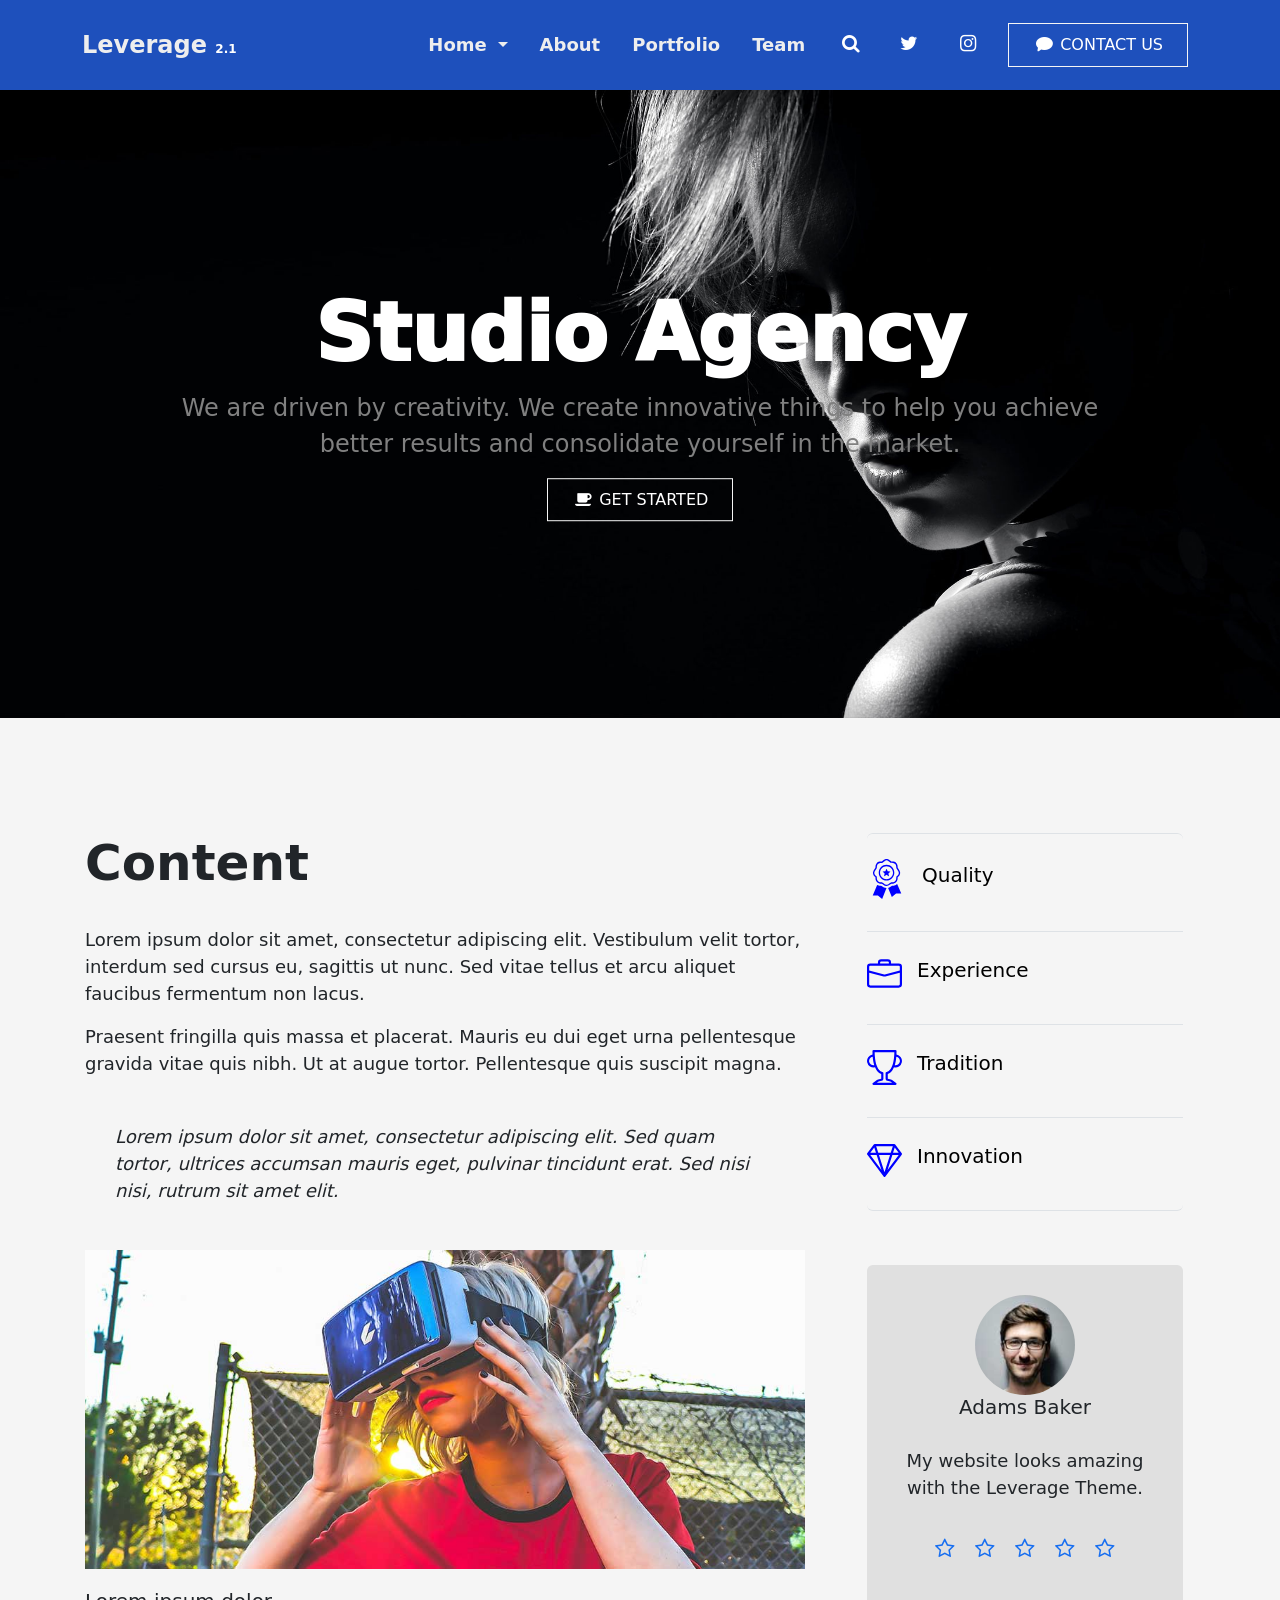
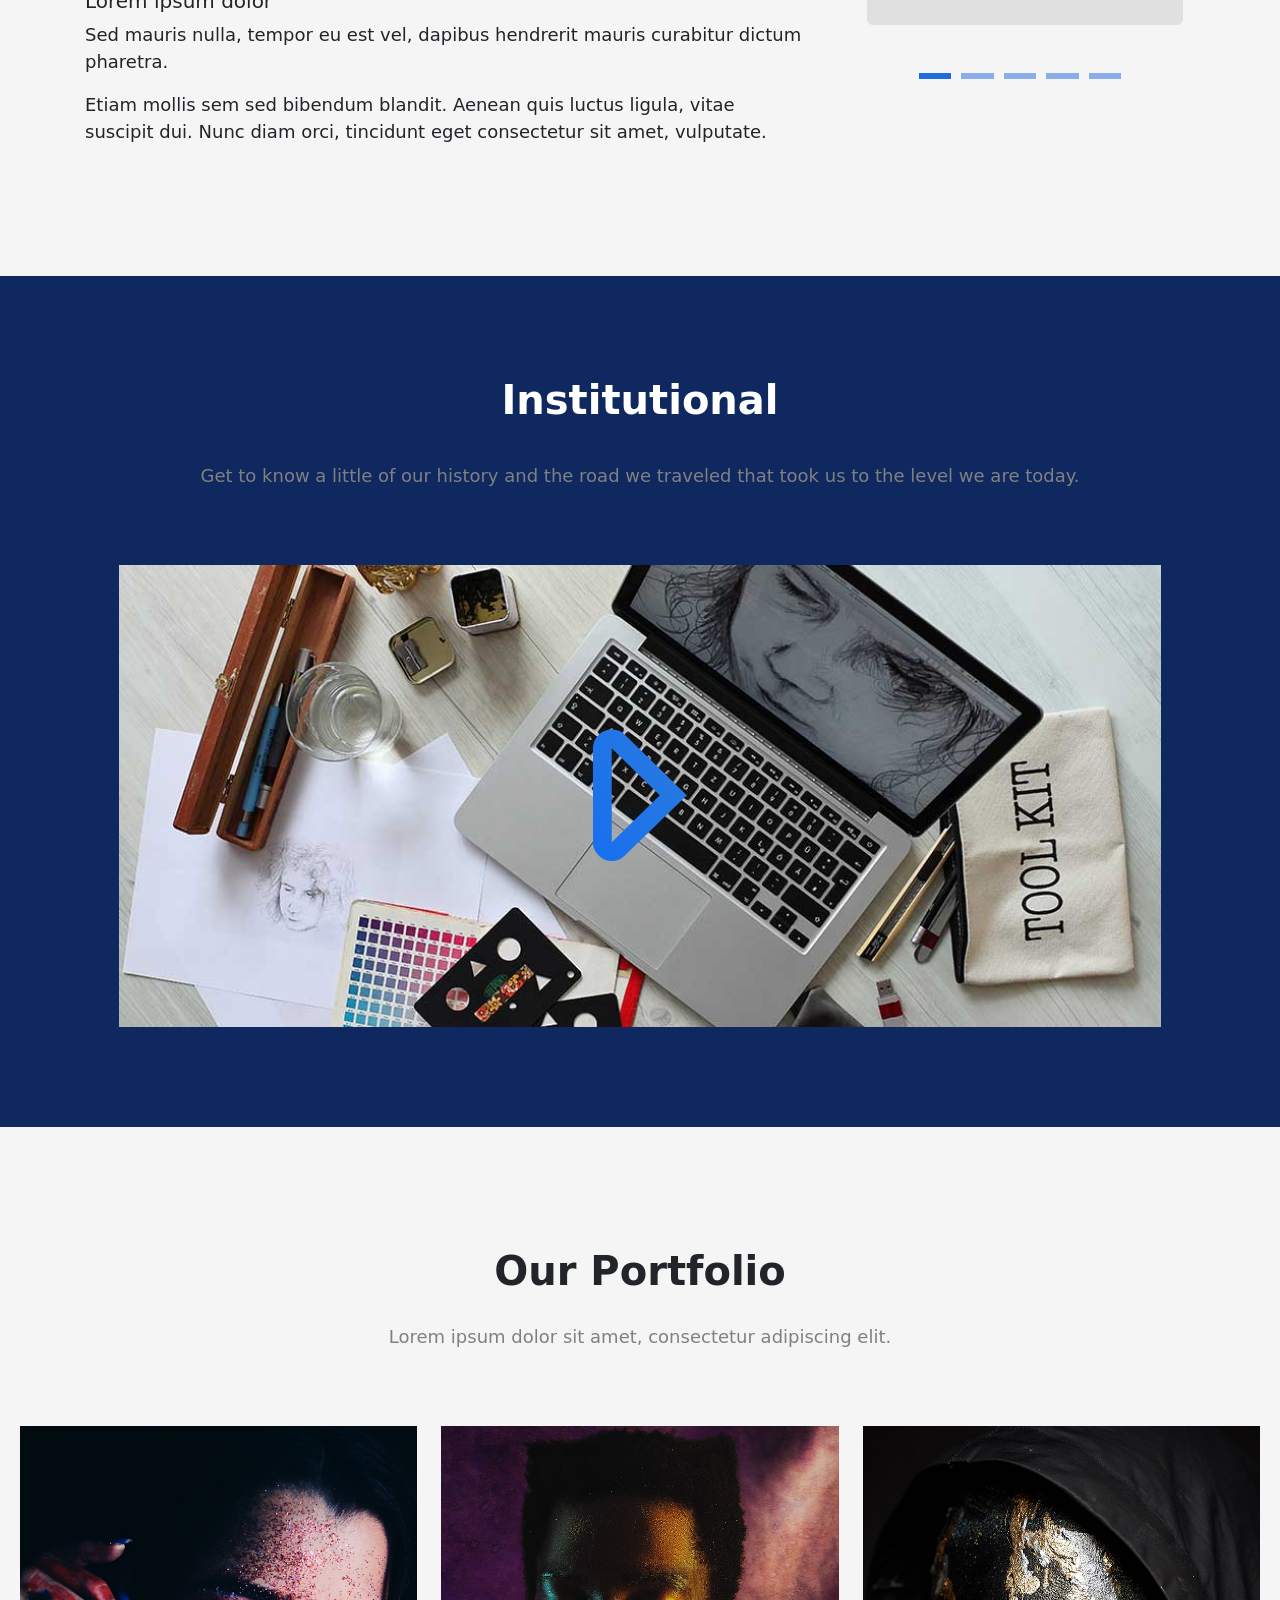
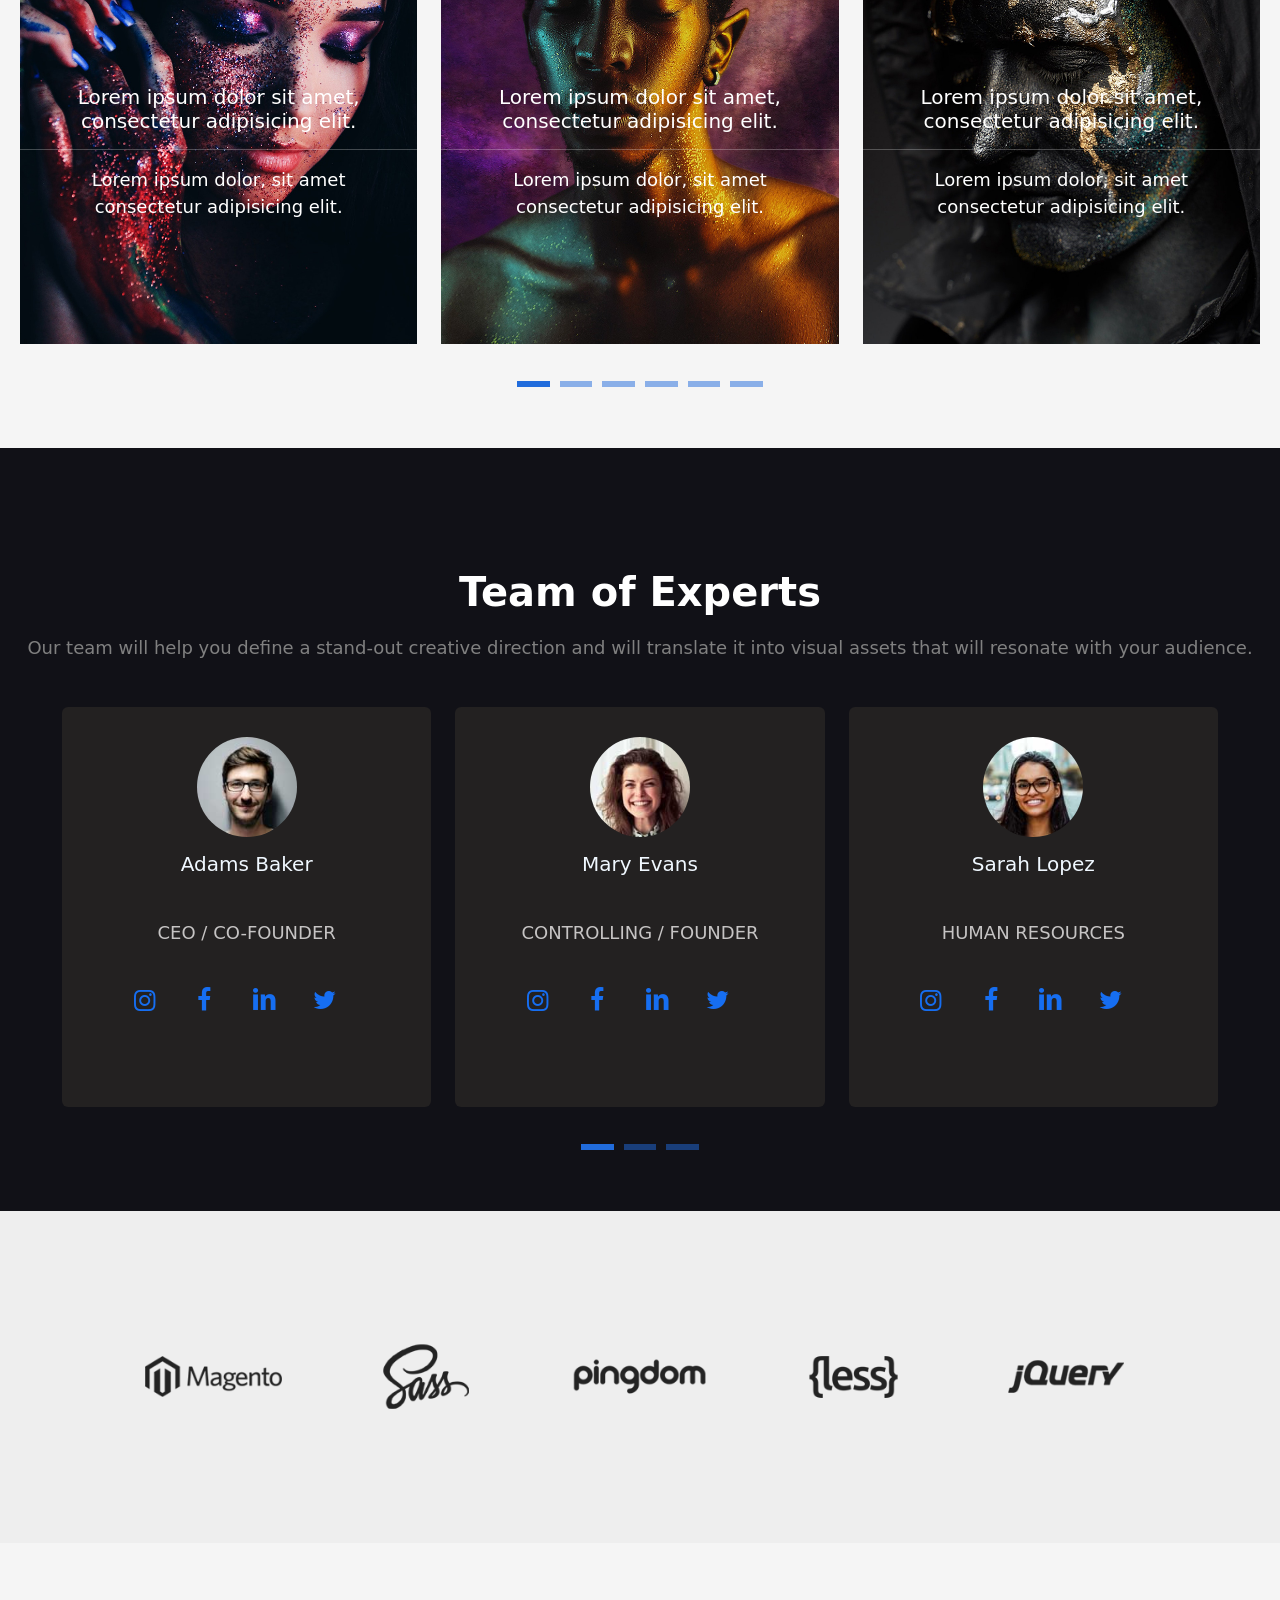
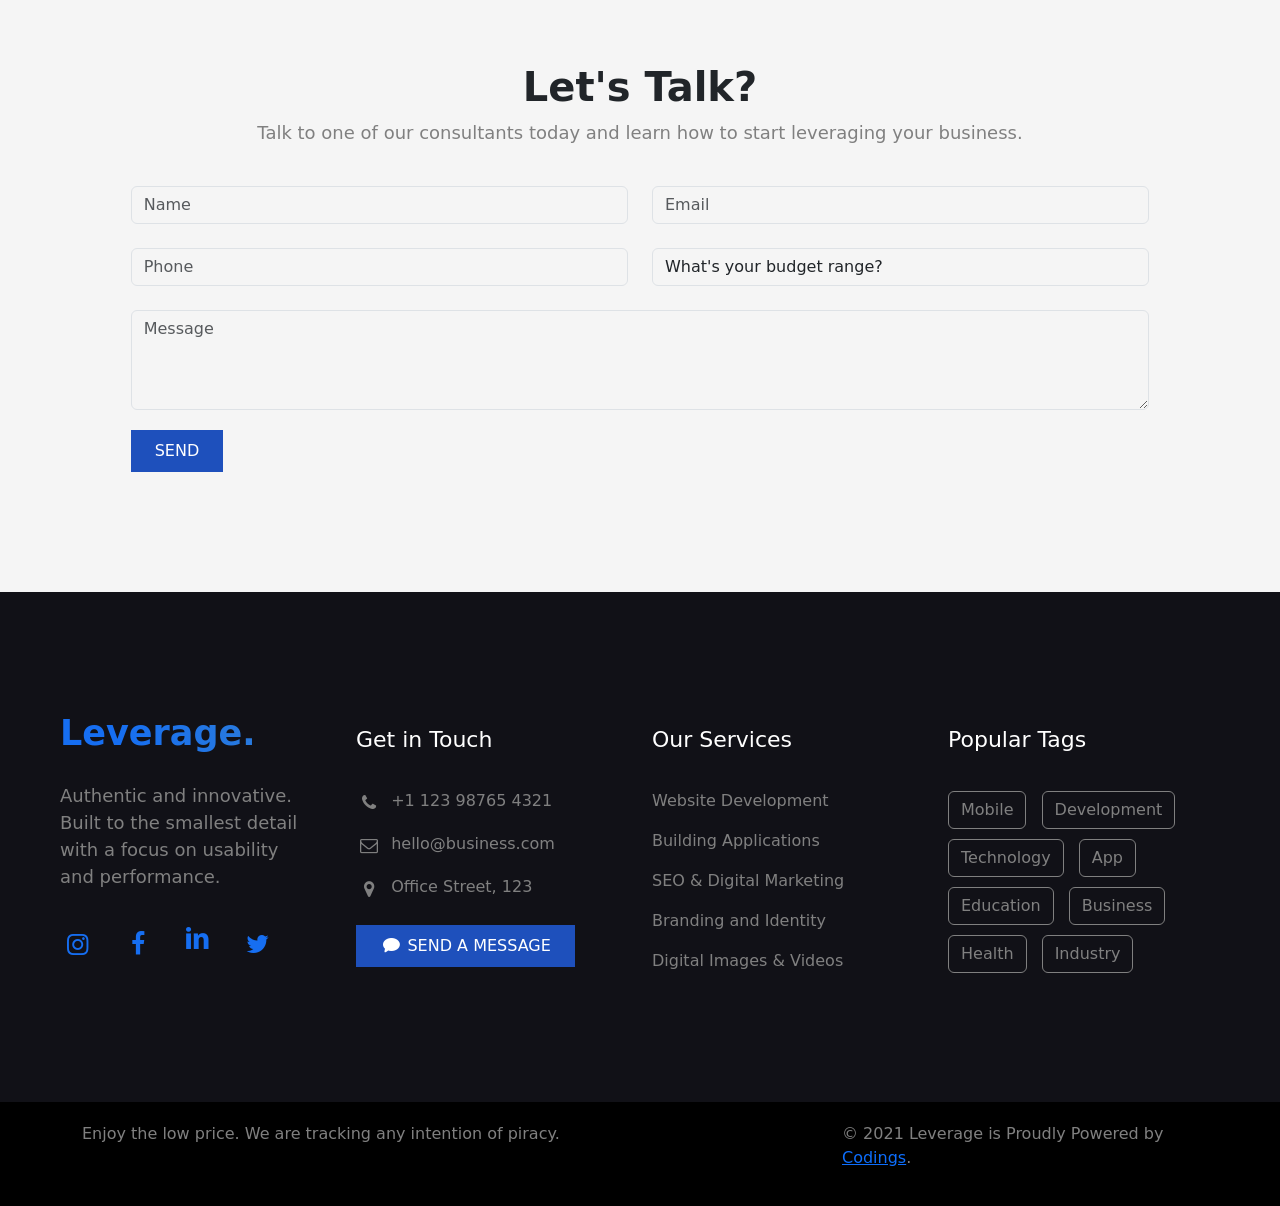
<file: index.html>
<!DOCTYPE html>
<html lang="en">
<head>
    <meta charset="UTF-8">
    <meta http-equiv="X-UA-Compatible" content="IE=edge">
    <meta name="viewport" content="width=device-width, initial-scale=1.0">
    <title>Leverage-Demo</title>
    <link href="https://cdn.jsdelivr.net/npm/bootstrap@5.1.3/dist/css/bootstrap.min.css" rel="stylesheet" integrity="sha384-1BmE4kWBq78iYhFldvKuhfTAU6auU8tT94WrHftjDbrCEXSU1oBoqyl2QvZ6jIW3" crossorigin="anonymous">
    <link rel="stylesheet" href="style/style.css">
    <link rel="stylesheet" href="style/fontello.css">
    

    
    

    
</head>
<body>
    
    <nav class="navbar nav-area navbar-expand-lg navbar-light sticky-lg-top">
        <div class="container">
          <a class="navbar-brand brand" href="#">Leverage <i class="version-number ">2.1</i></a>
          <button class="navbar-toggler" type="button" data-bs-toggle="collapse" data-bs-target="#navbarNavDropdown" aria-controls="navbarNavDropdown" aria-expanded="false" aria-label="Toggle navigation">
            <span class="navbar-toggler-icon"></span>
          </button>
          

          
          <div class="collapse navbar-collapse justify-content-end" id="navbarNavDropdown">
            <ul class="navbar-nav">

              <li class="nav-item dropdown ddpr-1">
                
                <a class="nav-link dropdown-toggle ssss" href="#" id="navbarDropdownMenuLink" role="button" data-bs-toggle="dropdown" data-bs-auto-close="outside" aria-expanded="false">
                  Home
                </a>
                <ul class="dropdown-menu ddpa-1" aria-labelledby="navbarDropdownMenuLink">
                  <li class="btn-group dropend nav-small">
                    <a href="#" class="n-link dropdown-toggle ddpr-2 " role="button" data-bs-toggle="dropdown" data-bs-auto-close="outside" aria-expanded="false">
                      Multi-Page
                    </a>
                    <ul class="dropdown-menu ddpa-2" aria-labelledby="navbarDropdownMenuLink">
                      <li class="btn-group dropend nav-small">
                        <a href="#" class="n-link dropdown-toggle ddpr-3 "role="button" data-bs-toggle="dropdown" data-bs-auto-close="outside" aria-expanded="false">Agency</a>
                        <ul class="dropdown-menu ddpa-3" aria-labelledby="navbarDropdownMenuLink">
                          <li>
                            <a class="n-link" href="#">Demo 1</a>
                          </li>
                          <li>
                            <a class="n-link" href="#">Demo 2</a>
                          </li>
                          <li>
                            <a class="n-link" href="#">Demo 3</a>
                          </li>
                          <li>
                            <a class="n-link" href="#">Demo 4</a>
                          </li>
                          <li>
                            <a class="n-link" href="#">Demo 5</a>
                          </li>
                          <li>
                            <a class="n-link" href="#">Demo 6</a>
                          </li>
                          <li>
                            <a class="n-link" href="#">Demo 7</a>
                          </li>
                          <li>
                            <a class="n-link" href="#">Demo 8</a>
                          </li>
                          <li>
                            <a class="n-link" href="#">Demo 9</a>
                          </li>
                          <li>
                            <a class="n-link" href="#">Demo 10</a>
                          </li>
                          
                        </ul>
                      </li>

                      <li class="btn-group dropend nav-small">
                        <a href="#" class="n-link dropdown-toggle ddpr-3"role="button" data-bs-toggle="dropdown" data-bs-auto-close="outside" aria-expanded="false">Portfolio</a>
                        <ul class="dropdown-menu ddpa-3" aria-labelledby="navbarDropdownMenuLink">
                          <li>
                            <a class="n-link" href="#">Demo 11</a>
                          </li>
                          <li>
                            <a class="n-link" href="#">Demo 12</a>
                          </li>
                          <li>
                            <a class="n-link" href="#">Demo 13</a>
                          </li>
                          <li>
                            <a class="n-link" href="#">Demo 14</a>
                          </li>
                          <li>
                            <a class="n-link" href="#">Demo 15</a>
                          </li>
                          <li>
                            <a class="n-link" href="#">Demo 16</a>
                          </li>
                          <li>
                            <a class="n-link" href="#">Demo 17</a>
                          </li>
                          <li>
                            <a class="n-link" href="#">Demo 18</a>
                          </li>
                          <li>
                            <a class="n-link" href="#">Demo 19</a>
                          </li>
                          <li>
                            <a class="n-link" href="#">Demo 20</a>
                          </li>
                          
                        </ul>
                      </li>
                      
                    </ul>
                  </li>
                  
                  

                  <li class="btn-group dropend nav-small">
                    <a href="#" class="n-link dropdown-toggle ddpr-2 " role="button" data-bs-toggle="dropdown" data-bs-auto-close="outside" aria-expanded="false">
                      One-Page
                    </a>
                    <ul class="dropdown-menu ddpa-2" aria-labelledby="navbarDropdownMenuLink">
                      <li class="btn-group dropend nav-small">
                        <a href="#" class="n-link dropdown-toggle ddpr-3"role="button" data-bs-toggle="dropdown" data-bs-auto-close="outside" aria-expanded="false">Agency</a>
                        <ul class="dropdown-menu ddpa-3" aria-labelledby="navbarDropdownMenuLink">
                          <li>
                            <a class="n-link" href="#">Demo 1</a>
                          </li>
                          <li>
                            <a class="n-link" href="#">Demo 2</a>
                          </li>
                          <li>
                            <a class="n-link" href="#">Demo 3</a>
                          </li>
                          <li>
                            <a class="n-link" href="#">Demo 4</a>
                          </li>
                          <li>
                            <a class="n-link" href="#">Demo 5</a>
                          </li>
                          <li>
                            <a class="n-link" href="#">Demo 6</a>
                          </li>
                          <li>
                            <a class="n-link" href="#">Demo 7</a>
                          </li>
                          <li>
                            <a class="n-link" href="#">Demo 8</a>
                          </li>
                          <li>
                            <a class="n-link" href="#">Demo 9</a>
                          </li>
                          <li>
                            <a class="n-link" href="#">Demo 10</a>
                          </li>
                          
                        </ul>
                      </li>

                      <li class="btn-group dropend nav-small">
                        <a href="#" class="n-link dropdown-toggle ddpr-3"role="button" data-bs-toggle="dropdown" data-bs-auto-close="outside" aria-expanded="false">Portfolio</a>
                        <ul class="dropdown-menu ddpa-3" aria-labelledby="navbarDropdownMenuLink">
                          <li>
                            <a class="n-link" href="#">Demo 11</a>
                          </li>
                          <li>
                            <a class="n-link" href="#">Demo 12</a>
                          </li>
                          <li>
                            <a class="n-link" href="#">Demo 13</a>
                          </li>
                          <li>
                            <a class="n-link" href="#">Demo 14</a>
                          </li>
                          <li>
                            <a class="n-link" href="#">Demo 15</a>
                          </li>
                          <li>
                            <a class="n-link" href="#">Demo 16</a>
                          </li>
                          <li>
                            <a class="n-link" href="#">Demo 17</a>
                          </li>
                          <li>
                            <a class="n-link" href="#">Demo 18</a>
                          </li>
                          <li>
                            <a class="n-link" href="#">Demo 19</a>
                          </li>
                          <li>
                            <a class="n-link" href="#">Demo 20</a>
                          </li>
                          
                        </ul>
                      </li>
                      
                    </ul>
                  </li>
                </ul>
                
              </li>

              <li class="nav-item dropdown">
                <a class="nav-link" href="#" id="navbarDropdownMenuLink" role="button" data-bs-toggle="dropdown" data-bs-auto-close="outside" aria-expanded="false">
                  About
                </a>
              </li>
              <li class="nav-item dropdown">
                <a class="nav-link" href="#" id="navbarDropdownMenuLink" role="button" data-bs-toggle="dropdown" data-bs-auto-close="outside" aria-expanded="false">
                  Portfolio
                </a>
                
              </li>
              <li class="nav-item dropdown">
                <a class="nav-link" href="#" id="navbarDropdownMenuLink" role="button" data-bs-toggle="dropdown" data-bs-auto-close="outside" aria-expanded="false">
                  Team
                </a>
                

              </li>
            </ul>
            <ul class="navbar-nav"><li class="nav-item dropdown"><a class="nav-link" href="#"><i class="icon-search"></i></a></li></ul>
            <ul class="navbar-nav"><li class="nav-item dropdown"><a class="nav-link" href="#"><i class="icon-twit"></i></a></li></ul>
            <ul class="navbar-nav"><li class="nav-item dropdown"><a class="nav-link" href="#"><i class="icon-insta"></i></a></li></ul>
            
            <div class="git-desc-btn"><button type="button" class="btn btn-primary btn-lg"><i class="icon-comment"></i> CONTACT US</button></div>
  
            
          </div>

          
          
        </div>
    
    </nav>

    <div class="align-self-center text-center">
      <div class="position-relative main">
        <img class="hero" width="100%" height="auto" src="images/bg-7.jpg" alt="">

        <div class="position-absolute top-50 start-50 translate-middle main-txt ">
          <h1>Studio Agency</h1>
        <p>We are driven by creativity. We create innovative things to help you achieve better results and consolidate yourself in the market.</p>
        <button type="button" class="btn btn-primary btn-lg"><i class="icon-coffee"></i> GET STARTED</button>
        </div>
      </div>
    
    </div>



<div class="content">
  <div class="container">
    <div class="row  ">
      <div class="col-lg-8 hero-content">
        <h2>Content</h2>
        <p>Lorem ipsum dolor sit amet, consectetur adipiscing elit. Vestibulum velit tortor, interdum sed cursus eu, sagittis ut nunc. Sed vitae tellus et arcu aliquet faucibus fermentum non lacus.</p>
        <p>Praesent fringilla quis massa et placerat. Mauris eu dui eget urna pellentesque gravida vitae quis nibh. Ut at augue tortor. Pellentesque quis suscipit magna.</p>
        <p class="italic"><em>Lorem ipsum dolor sit amet, consectetur adipiscing elit. Sed quam tortor, ultrices accumsan mauris eget, pulvinar tincidunt erat. Sed nisi nisi, rutrum sit amet elit.</em></p>
        <img class="hero-img" height="auto" width="100%" src="images/news-3.jpg" alt="photography">
        
        <h5>Lorem ipsum dolor</h5>
        <p>Sed mauris nulla, tempor eu est vel, dapibus hendrerit mauris curabitur dictum pharetra.</p>
        <p>Etiam mollis sem sed bibendum blandit. Aenean quis luctus ligula, vitae suscipit dui. Nunc diam orci, tincidunt eget consectetur sit amet, vulputate.</p>
  
      </div>
  
      <div class="col-lg-4">
        <ul class="list-group hero-content-2">
          <li class="list-group-item "><a class="d-inline-flex align-items-center" href="#"><img src="images/excellence-honor.svg" alt=""><h5>Quality</h5></a></li>
          <li class="list-group-item "><a class="d-inline-flex align-items-center" href="#"><img src="images/briefcase.svg" alt=""><h5>Experience</h5></a></li>
          <li class="list-group-item "><a class="d-inline-flex align-items-center" href="#"><img src="images/trophy.svg" alt=""><h5>Tradition</h5></a></li>
          <li class="list-group-item "><a class="d-inline-flex align-items-center" href="#"><img src="images/gem.svg" alt=""><h5>Innovation</h5></a></li>
          
        </ul>
        <br>
  
        
        <div id="carouselExampleCaptions" class="carousel slide slider" >
          <div class="carousel-indicators">
            <button type="button" data-bs-target="#carouselExampleCaptions" data-bs-slide-to="0" class="active" aria-current="true" aria-label="Slide 1"></button>
            <button type="button" data-bs-target="#carouselExampleCaptions" data-bs-slide-to="1" aria-label="Slide 2"></button>
            <button type="button" data-bs-target="#carouselExampleCaptions" data-bs-slide-to="2" aria-label="Slide 3"></button>
            <button type="button" data-bs-target="#carouselExampleCaptions" data-bs-slide-to="3" aria-label="Slide 4"></button>
            <button type="button" data-bs-target="#carouselExampleCaptions" data-bs-slide-to="4" aria-label="Slide 5"></button>
          </div>
          
          <div class="carousel-inner">
            <div class="carousel-item active">
              <div class="col-12 card-1">
                <div class="card card-bg align-items-center ">
                  <img class="card-img-top" src="images/team-1.jpg" alt="team1">
                  <h5>Adams Baker</h5>
                  <p>My website looks amazing with the Leverage Theme.</p>
                  <div class="d-inline-flex align-items-center star-card"><i class="icon-star"></i><i class="icon-star"></i><i class="icon-star"></i><i class="icon-star"></i><i class="icon-star"></i></div>
        
                </div>
        
              </div>
            </div>
            <div class="carousel-item">
              <div class="col-12 card-1">
                <div class="card card-bg align-items-center ">
                  <img class="card-img-top" src="images/team-2.jpg" alt="team1">
                  <h5>Mary Evans</h5>
                  <p>This company created an exclusive form. Fantastic</p>
                  <div class="d-inline-flex align-items-center star-card"><i class="icon-star"></i><i class="icon-star"></i><i class="icon-star"></i><i class="icon-star"></i></div>
        
                </div>
        
              </div>
            </div>
            <div class="carousel-item">
              <div class="col-12 card-1">
                <div class="card card-bg align-items-center ">
                  <img class="card-img-top" src="images/team-3.jpg" alt="team1">
                  <h5>Sarah Lopez</h5>
                  <p>I'm loving the partnership. The support deserve 5 stars.</p>
                  <div class="d-inline-flex align-items-center star-card"><i class="icon-star"></i><i class="icon-star"></i><i class="icon-star"></i><i class="icon-star"></i><i class="icon-star"></i></div>
        
                </div>
        
              </div>
            </div>
            <div class="carousel-item">
              <div class="col-12 card-1">
                <div class="card card-bg align-items-center ">
                  <img class="card-img-top" src="images/team-4.jpg" alt="team1">
                  <h5>Joseph Hills</h5>
                  <p>My app was perfect. I will request more services soon.</p>
                  <div class="d-inline-flex align-items-center star-card"><i class="icon-star"></i><i class="icon-star"></i><i class="icon-star"></i><i class="icon-star"></i></div>
        
                </div>
        
              </div>
            </div>
            <div class="carousel-item">
              <div class="col-12 card-1">
                <div class="card card-bg align-items-center ">
                  <img class="card-img-top" src="images/team-5.jpg" alt="team1">
                  <h5>Karen Usman</h5>
                  <p>I had small problems with the payment. but it was resolved.</p>
                  <div class="d-inline-flex align-items-center star-card"><i class="icon-star"></i><i class="icon-star"></i><i class="icon-star"></i></div>
        
                </div>
        
              </div>
            </div>
          </div>
          
        </div>
  
  
      </div>
  
  
  
    </div>
  
  </div>
</div>



<div class="container-fluid institutional">
  <div class="row justify-content-center">
    <div class="col-lg-10 text-center">
      <h2>Institutional</h2>
      <p>Get to know a little of our history and the road we traveled that took us to the level we are today.</p>
      <div class="video"><a href="https://www.youtube.com/watch?v=7e90gBu4pas">
        
        <div class="position-relative">
          <img width="100%" height="auto" src="images/news-4.jpg" alt="">
        
        <div class="position-absolute top-50 start-50 translate-middle play-btn"><i class=" icon-play"></i></div>
        </div>
      
      
      </a></div>



    </div>

  </div>

</div>

<div class="container-fluid portfolio text-center">
  
  
    <div class="text-center">
      <h2>Our Portfolio</h2>
      <p>Lorem ipsum dolor sit amet, consectetur adipiscing elit.</p>
    </div>
    
   <div id="carouselExampleIndicators" class="carousel slide" >
    <div class="carousel-indicators">
      <button type="button" data-bs-target="#carouselExampleIndicators" data-bs-slide-to="0" class="active" aria-current="true" aria-label="Slide 1"></button>
      <button type="button" data-bs-target="#carouselExampleIndicators" data-bs-slide-to="1" aria-label="Slide 2"></button>
      <button type="button" data-bs-target="#carouselExampleIndicators" data-bs-slide-to="2" aria-label="Slide 3"></button>
      <button type="button" data-bs-target="#carouselExampleIndicators" data-bs-slide-to="3" aria-label="Slide 4"></button>
      <button type="button" data-bs-target="#carouselExampleIndicators" data-bs-slide-to="4" aria-label="Slide 5"></button>
      <button type="button" data-bs-target="#carouselExampleIndicators" data-bs-slide-to="5" aria-label="Slide 6"></button>
      
    </div>

    <div class="carousel-inner ">

      <div class=" port-grid ">
        <div class="carousel-item active">
          <div class="row justify-content-center">
            <div class="col-lg-4 col-md-6 col-sm-12 mb-1 ">
              <div class="position-relative grid ">
                <img width="100%" height="auto" src="images/work-4.jpg" alt="">
                  <div class="position-absolute top-50 align-items-end text-center grid-inside">
                    <h4>Lorem ipsum dolor sit amet, consectetur adipisicing elit.</h4>
                     <hr>
                       <p>Lorem ipsum dolor, sit amet consectetur adipisicing elit.</p>
                  </div>
              
          
              </div>
            </div>
       
            <div class="col-lg-4 col-md-6 col-sm-12 mb-1 media-s">
              <div class="position-relative grid">
                <img width="100%" height="auto" src="images/work-5.jpg" alt="">
                  <div class="position-absolute top-50 align-items-end text-center grid-inside">
                    <h4>Lorem ipsum dolor sit amet, consectetur adipisicing elit.</h4>
                     <hr>
                       <p>Lorem ipsum dolor, sit amet consectetur adipisicing elit.</p>
                  </div>
              
          
              </div>
            </div>

            <div class="col-lg-4 col-md-6 col-sm-12 mb-1 media-l">
              <div class="position-relative grid">
                <img width="100%" height="auto" src="images/work-6.jpg" alt="">
                  <div class="position-absolute top-50 align-items-end text-center grid-inside">
                    <h4>Lorem ipsum dolor sit amet, consectetur adipisicing elit.</h4>
                     <hr>
                       <p>Lorem ipsum dolor, sit amet consectetur adipisicing elit.</p>
                  </div>
              
          
              </div>
            </div>
       
            
          </div>
        </div>
   
        <div class="carousel-item">
          <div class="row justify-content-center">

            <div class="col-lg-4 col-md-6 col-sm-12 mb-1">
              <div class="position-relative grid">
                <img width="100%" height="auto" src="images/work-5.jpg" alt="">
                  <div class="position-absolute top-50 align-items-end text-center grid-inside">
                    <h4>Lorem ipsum dolor sit amet, consectetur adipisicing elit.</h4>
                     <hr>
                       <p>Lorem ipsum dolor, sit amet consectetur adipisicing elit.</p>
                  </div>
              
          
              </div>
            </div>

            <div class="col-lg-4 col-md-6 col-sm-12 mb-1 media-s">
              <div class="position-relative grid">
                <img width="100%" height="auto" src="images/work-6.jpg" alt="">
                  <div class="position-absolute top-50 align-items-end text-center grid-inside">
                    <h4>Lorem ipsum dolor sit amet, consectetur adipisicing elit.</h4>
                     <hr>
                       <p>Lorem ipsum dolor, sit amet consectetur adipisicing elit.</p>
                  </div>
              
          
              </div>
            </div>

            <div class="col-lg-4 col-md-6 col-sm-12 mb-1 media-l">
              <div class="position-relative grid">
                <img width="100%" height="auto" src="images/work-7.jpg" alt="">
                  <div class="position-absolute top-50 align-items-end text-center grid-inside">
                    <h4>Lorem ipsum dolor sit amet, consectetur adipisicing elit.</h4>
                     <hr>
                       <p>Lorem ipsum dolor, sit amet consectetur adipisicing elit.</p>
                  </div>
              
          
              </div>
            </div>
       
            
       
            
          </div>
        </div>

        <div class="carousel-item">
          <div class="row justify-content-center">

            <div class="col-lg-4 col-md-6 col-sm-12 mb-1 ">
              <div class="position-relative grid">
                <img width="100%" height="auto" src="images/work-6.jpg" alt="">
                  <div class="position-absolute top-50 align-items-end text-center grid-inside">
                    <h4>Lorem ipsum dolor sit amet, consectetur adipisicing elit.</h4>
                     <hr>
                       <p>Lorem ipsum dolor, sit amet consectetur adipisicing elit.</p>
                  </div>
              
          
              </div>
            </div>

            <div class="col-lg-4 col-md-6 col-sm-12 mb-1 media-s">
              <div class="position-relative grid">
                <img width="100%" height="auto" src="images/work-7.jpg" alt="">
                  <div class="position-absolute top-50 align-items-end text-center grid-inside">
                    <h4>Lorem ipsum dolor sit amet, consectetur adipisicing elit.</h4>
                     <hr>
                       <p>Lorem ipsum dolor, sit amet consectetur adipisicing elit.</p>
                  </div>
              
          
              </div>
            </div>
            <div class="col-lg-4 col-md-6 col-sm-12 mb-1 media-l">
              <div class="position-relative grid">
                <img width="100%" height="auto" src="images/work-8.jpg" alt="">
                  <div class="position-absolute top-50 align-items-end text-center grid-inside">
                    <h4>Lorem ipsum dolor sit amet, consectetur adipisicing elit.</h4>
                     <hr>
                       <p>Lorem ipsum dolor, sit amet consectetur adipisicing elit.</p>
                  </div>
              
          
              </div>
            </div>
       
            
       
            
          </div>
        </div>

        <div class="carousel-item">
          <div class="row justify-content-center">

            <div class="col-lg-4 col-md-6 col-sm-12 mb-1 ">
              <div class="position-relative grid">
                <img width="100%" height="auto" src="images/work-7.jpg" alt="">
                  <div class="position-absolute top-50 align-items-end text-center grid-inside">
                    <h4>Lorem ipsum dolor sit amet, consectetur adipisicing elit.</h4>
                     <hr>
                       <p>Lorem ipsum dolor, sit amet consectetur adipisicing elit.</p>
                  </div>
              
          
              </div>
            </div>

            <div class="col-lg-4 col-md-6 col-sm-12 mb-1 media-s">
              <div class="position-relative grid">
                <img width="100%" height="auto" src="images/work-8.jpg" alt="">
                  <div class="position-absolute top-50 align-items-end text-center grid-inside">
                    <h4>Lorem ipsum dolor sit amet, consectetur adipisicing elit.</h4>
                     <hr>
                       <p>Lorem ipsum dolor, sit amet consectetur adipisicing elit.</p>
                  </div>
              
          
              </div>
            </div>
            <div class="col-lg-4 col-md-6 col-sm-12 mb-1 media-l">
              <div class="position-relative grid">
                <img width="100%" height="auto" src="images/work-9.jpg" alt="">
                  <div class="position-absolute top-50 align-items-end text-center grid-inside">
                    <h4>Lorem ipsum dolor sit amet, consectetur adipisicing elit.</h4>
                     <hr>
                       <p>Lorem ipsum dolor, sit amet consectetur adipisicing elit.</p>
                  </div>
              
          
              </div>
            </div>
       
            
       
            
          </div>
        </div>

        <div class="carousel-item">
          <div class="row justify-content-center">

            <div class="col-lg-4 col-md-6 col-sm-12 mb-1 ">
              <div class="position-relative grid">
                <img width="100%" height="auto" src="images/work-8.jpg" alt="">
                  <div class="position-absolute top-50 align-items-end text-center grid-inside">
                    <h4>Lorem ipsum dolor sit amet, consectetur adipisicing elit.</h4>
                     <hr>
                       <p>Lorem ipsum dolor, sit amet consectetur adipisicing elit.</p>
                  </div>
              
          
              </div>
            </div>

            <div class="col-lg-4 col-md-6 col-sm-12 mb-1 media-s">
              <div class="position-relative grid">
                <img width="100%" height="auto" src="images/work-9.jpg" alt="">
                  <div class="position-absolute top-50 align-items-end text-center grid-inside">
                    <h4>Lorem ipsum dolor sit amet, consectetur adipisicing elit.</h4>
                     <hr>
                       <p>Lorem ipsum dolor, sit amet consectetur adipisicing elit.</p>
                  </div>
              
          
              </div>
            </div>
            <div class="col-lg-4 col-md-6 col-sm-12 mb-1 media-l">
              <div class="position-relative grid">
                <img width="100%" height="auto" src="images/work-4.jpg" alt="">
                  <div class="position-absolute top-50 align-items-end text-center grid-inside">
                    <h4>Lorem ipsum dolor sit amet, consectetur adipisicing elit.</h4>
                     <hr>
                       <p>Lorem ipsum dolor, sit amet consectetur adipisicing elit.</p>
                  </div>
              
          
              </div>
            </div>
       
            
       
            
          </div>
        </div>

        <div class="carousel-item">
          <div class="row justify-content-center">

            <div class="col-lg-4 col-md-6 col-sm-12 mb-1 ">
              <div class="position-relative grid">
                <img width="100%" height="auto" src="images/work-9.jpg" alt="">
                  <div class="position-absolute top-50 align-items-end text-center grid-inside">
                    <h4>Lorem ipsum dolor sit amet, consectetur adipisicing elit.</h4>
                     <hr>
                       <p>Lorem ipsum dolor, sit amet consectetur adipisicing elit.</p>
                  </div>
              
          
              </div>
            </div>

            <div class="col-lg-4 col-md-6 col-sm-12 mb-1 media-s">
              <div class="position-relative grid">
                <img width="100%" height="auto" src="images/work-4.jpg" alt="">
                  <div class="position-absolute top-50 align-items-end text-center grid-inside">
                    <h4>Lorem ipsum dolor sit amet, consectetur adipisicing elit.</h4>
                     <hr>
                       <p>Lorem ipsum dolor, sit amet consectetur adipisicing elit.</p>
                  </div>
              
          
              </div>
            </div>
            <div class="col-lg-4 col-md-6 col-sm-12 mb-1 media-l">
              <div class="position-relative grid">
                <img width="100%" height="auto" src="images/work-5.jpg" alt="">
                  <div class="position-absolute top-50 align-items-end text-center grid-inside">
                    <h4>Lorem ipsum dolor sit amet, consectetur adipisicing elit.</h4>
                     <hr>
                       <p>Lorem ipsum dolor, sit amet consectetur adipisicing elit.</p>
                  </div>
              
          
              </div>
            </div>
       
            
       
            
          </div>
        </div>

        

      </div>
 
     
     
     
     
     
 
   </div>
   </div>




      
  

    
    
    
    
    

  

</div>



<div class="container-fluid team text-center">
  <h2>Team of Experts</h2>
  <p>Our team will help you define a stand-out creative direction and will translate it into visual assets that will resonate with your audience.</p>

  <div id="carouselExampleIndicators3" class="carousel slide" >

    <div class="carousel-indicators">
      <button type="button" data-bs-target="#carouselExampleIndicators3" data-bs-slide-to="0" class="active" aria-current="true" aria-label="Slide 1"></button>
      <button type="button" data-bs-target="#carouselExampleIndicators3" data-bs-slide-to="1" aria-label="Slide 2"></button>
      <button type="button" data-bs-target="#carouselExampleIndicators3" data-bs-slide-to="2" aria-label="Slide 3"></button>
      <button  class="tc-768" type="button" data-bs-target="#carouselExampleIndicators3" data-bs-slide-to="3" aria-label="Slide 4"></button>
      <button  class="tc-360" type="button" data-bs-target="#carouselExampleIndicators3" data-bs-slide-to="4" aria-label="Slide 5"></button>
    </div>


    <div class="carousel-inner">
      <div class="team-grid">

        <div class="carousel-item active  ">
          <div class="row justify-content-center">
            <div class="col-lg-4 col-md-6 col-sm-12 mb-1 t-360">
              <div class="card card-bg-1 align-items-center ">
                <img class="card-img-top" src="images/team-1.jpg" alt="team1">
                <h5>Adams Baker</h5>
                <p>CEO / CO-FOUNDER</p>
                <div class="d-inline-flex align-items-center"><a href="#"><i class="icon-insta icon"></i></a><a href="#"><i class="icon-fb icon"></i></a><a href="#"><i class="icon-link icon"></i></a><a href="#"><i class="icon-twit icon"></i></a></div>
        
              </div>
        
            </div>

            <div class="col-lg-4 col-md-6 col-sm-12 mb-1 t-768">
              <div class="card card-bg-1 align-items-center ">
                <img class="card-img-top" src="images/team-1.jpg" alt="team1">
                <h5>Adams Baker</h5>
                <p>CEO / CO-FOUNDER</p>
                <div class="d-inline-flex align-items-center"><a href="#"><i class="icon-insta icon"></i></a><a href="#"><i class="icon-fb icon"></i></a><a href="#"><i class="icon-link icon"></i></a><a href="#"><i class="icon-twit icon"></i></a></div>
        
              </div>
        
            </div>

            <div class="col-lg-4 col-md-6 col-sm-12 mb-1 t-768">
              <div class="card card-bg-1 align-items-center">
                <img class="card-img-top" src="images/team-2.jpg" alt="team1">
                <h5>Mary Evans</h5>
                <p>CONTROLLING / FOUNDER</p>
                <div class="d-inline-flex align-items-center"><a href="#"><i class="icon-insta icon"></i></a><a href="#"><i class="icon-fb icon"></i></a><a href="#"><i class="icon-link icon"></i></a><a href="#"><i class="icon-twit icon"></i></a></div>
        
              </div>
        
            </div>

            <div class="col-lg-4 col-md-6 col-sm-12 mb-1 t-992">
              <div class="card card-bg-1 align-items-center ">
                <img class="card-img-top" src="images/team-1.jpg" alt="team1">
                <h5>Adams Baker</h5>
                <p>CEO / CO-FOUNDER</p>
                <div class="d-inline-flex align-items-center"><a href="#"><i class="icon-insta icon"></i></a><a href="#"><i class="icon-fb icon"></i></a><a href="#"><i class="icon-link icon"></i></a><a href="#"><i class="icon-twit icon"></i></a></div>
        
              </div>
        
            </div>

            <div class="col-lg-4 col-md-6 col-sm-12 mb-1 t-992">
              <div class="card card-bg-1 align-items-center">
                <img class="card-img-top" src="images/team-2.jpg" alt="team1">
                <h5>Mary Evans</h5>
                <p>CONTROLLING / FOUNDER</p>
                <div class="d-inline-flex align-items-center"><a href="#"><i class="icon-insta icon"></i></a><a href="#"><i class="icon-fb icon"></i></a><a href="#"><i class="icon-link icon"></i></a><a href="#"><i class="icon-twit icon"></i></a></div>
        
              </div>
        
            </div>
            <div class="col-lg-4 col-md-6 col-sm-12 mb-1 t-992">
              <div class="card card-bg-1 align-items-center">
                <img class="card-img-top" src="images/team-3.jpg" alt="team1">
                <h5>Sarah Lopez</h5>
                <p>HUMAN RESOURCES</p>
                <div class="d-inline-flex align-items-center"><a href="#"><i class="icon-insta icon"></i></a><a href="#"><i class="icon-fb icon"></i></a><a href="#"><i class="icon-link icon"></i></a><a href="#"><i class="icon-twit icon"></i></a></div>
        
              </div>
          </div>
      
        </div>
      
          
      
          
      
        </div>

        <div class="carousel-item">
          <div class="row justify-content-center">
            <div class="col-lg-4 col-md-6 col-sm-12 mb-1 t-360">
              <div class="card card-bg-1 align-items-center">
                <img class="card-img-top" src="images/team-2.jpg" alt="team1">
                <h5>Mary Evans</h5>
                <p>CONTROLLING / FOUNDER</p>
                <div class="d-inline-flex align-items-center"><a href="#"><i class="icon-insta icon"></i></a><a href="#"><i class="icon-fb icon"></i></a><a href="#"><i class="icon-link icon"></i></a><a href="#"><i class="icon-twit icon"></i></a></div>
        
              </div>
        
            </div>

            <div class="col-lg-4 col-md-6 col-sm-12 mb-1 t-768">
              <div class="card card-bg-1 align-items-center">
                <img class="card-img-top" src="images/team-2.jpg" alt="team1">
                <h5>Mary Evans</h5>
                <p>CONTROLLING / FOUNDER</p>
                <div class="d-inline-flex align-items-center"><a href="#"><i class="icon-insta icon"></i></a><a href="#"><i class="icon-fb icon"></i></a><a href="#"><i class="icon-link icon"></i></a><a href="#"><i class="icon-twit icon"></i></a></div>
        
              </div>
        
            </div>

            <div class="col-lg-4 col-md-6 col-sm-12 mb-1 t-768">
              <div class="card card-bg-1 align-items-center">
                <img class="card-img-top" src="images/team-3.jpg" alt="team1">
                <h5>Sarah Lopez</h5>
                <p>HUMAN RESOURCES</p>
                <div class="d-inline-flex align-items-center"><a href="#"><i class="icon-insta icon"></i></a><a href="#"><i class="icon-fb icon"></i></a><a href="#"><i class="icon-link icon"></i></a><a href="#"><i class="icon-twit icon"></i></a></div>
        
              </div>
            </div>

            <div class="col-lg-4 col-md-6 col-sm-12 mb-1 t-992">
              <div class="card card-bg-1 align-items-center">
                <img class="card-img-top" src="images/team-2.jpg" alt="team1">
                <h5>Mary Evans</h5>
                <p>CONTROLLING / FOUNDER</p>
                <div class="d-inline-flex align-items-center"><a href="#"><i class="icon-insta icon"></i></a><a href="#"><i class="icon-fb icon"></i></a><a href="#"><i class="icon-link icon"></i></a><a href="#"><i class="icon-twit icon"></i></a></div>
        
              </div>
        
            </div>

            <div class="col-lg-4 col-md-6 col-sm-12 mb-1 t-992">
              <div class="card card-bg-1 align-items-center">
                <img class="card-img-top" src="images/team-3.jpg" alt="team1">
                <h5>Sarah Lopez</h5>
                <p>HUMAN RESOURCES</p>
                <div class="d-inline-flex align-items-center"><a href="#"><i class="icon-insta icon"></i></a><a href="#"><i class="icon-fb icon"></i></a><a href="#"><i class="icon-link icon"></i></a><a href="#"><i class="icon-twit icon"></i></a></div>
        
              </div>
            </div>

            <div class="col-lg-4 col-md-6 col-sm-12 mb-1 t-992">
              <div class="card card-bg-1 align-items-center">
                <img class="card-img-top" src="images/team-4.jpg" alt="team1">
                <h5>Joseph Hills</h5>
                <p>CFO / CHIEF FINANCIAL</p>
                <div class="d-inline-flex align-items-center"><a href="#"><i class="icon-insta icon"></i></a><a href="#"><i class="icon-fb icon"></i></a><a href="#"><i class="icon-link icon"></i></a><a href="#"><i class="icon-twit icon"></i></a></div>
        
              </div>
        
            </div>




          </div>

        </div>

        <div class="carousel-item">
          <div class="row justify-content-center">
            <div class="col-lg-4 col-md-6 col-sm-12 mb-1 t-360">
              <div class="card card-bg-1 align-items-center">
                <img class="card-img-top" src="images/team-3.jpg" alt="team1">
                <h5>Sarah Lopez</h5>
                <p>HUMAN RESOURCES</p>
                <div class="d-inline-flex align-items-center"><a href="#"><i class="icon-insta icon"></i></a><a href="#"><i class="icon-fb icon"></i></a><a href="#"><i class="icon-link icon"></i></a><a href="#"><i class="icon-twit icon"></i></a></div>
        
              </div>
            </div>

            <div class="col-lg-4 col-md-6 col-sm-12 mb-1 t-768">
              <div class="card card-bg-1 align-items-center">
                <img class="card-img-top" src="images/team-3.jpg" alt="team1">
                <h5>Sarah Lopez</h5>
                <p>HUMAN RESOURCES</p>
                <div class="d-inline-flex align-items-center"><a href="#"><i class="icon-insta icon"></i></a><a href="#"><i class="icon-fb icon"></i></a><a href="#"><i class="icon-link icon"></i></a><a href="#"><i class="icon-twit icon"></i></a></div>
        
              </div>
            </div>

            <div class="col-lg-4 col-md-6 col-sm-12 mb-1 t-768">
              <div class="card card-bg-1 align-items-center">
                <img class="card-img-top" src="images/team-4.jpg" alt="team1">
                <h5>Joseph Hills</h5>
                <p>CFO / CHIEF FINANCIAL</p>
                <div class="d-inline-flex align-items-center"><a href="#"><i class="icon-insta icon"></i></a><a href="#"><i class="icon-fb icon"></i></a><a href="#"><i class="icon-link icon"></i></a><a href="#"><i class="icon-twit icon"></i></a></div>
        
              </div>
        
            </div>

            <div class="col-lg-4 col-md-6 col-sm-12 mb-1 t-992">
              <div class="card card-bg-1 align-items-center">
                <img class="card-img-top" src="images/team-3.jpg" alt="team1">
                <h5>Sarah Lopez</h5>
                <p>HUMAN RESOURCES</p>
                <div class="d-inline-flex align-items-center"><a href="#"><i class="icon-insta icon"></i></a><a href="#"><i class="icon-fb icon"></i></a><a href="#"><i class="icon-link icon"></i></a><a href="#"><i class="icon-twit icon"></i></a></div>
        
              </div>
            </div>

            <div class="col-lg-4 col-md-6 col-sm-12 mb-1 t-992">
              <div class="card card-bg-1 align-items-center">
                <img class="card-img-top" src="images/team-4.jpg" alt="team1">
                <h5>Joseph Hills</h5>
                <p>CFO / CHIEF FINANCIAL</p>
                <div class="d-inline-flex align-items-center"><a href="#"><i class="icon-insta icon"></i></a><a href="#"><i class="icon-fb icon"></i></a><a href="#"><i class="icon-link icon"></i></a><a href="#"><i class="icon-twit icon"></i></a></div>
        
              </div>
        
            </div>

            <div class="col-lg-4 col-md-6 col-sm-12 mb-1 t-992">
              <div class="card card-bg-1 align-items-center">
                <img class="card-img-top" src="images/team-5.jpg" alt="team1">
                <h5>karen Usman</h5>
                <p>CTO / CHIEF MARKETING</p>
                <div class="d-inline-flex align-items-center"><a href="#"><i class="icon-insta icon"></i></a><a href="#"><i class="icon-fb icon"></i></a><a href="#"><i class="icon-link icon"></i></a><a href="#"><i class="icon-twit icon"></i></a></div>
        
              </div>
        
            </div>


          </div>

          

          

        </div>

        <div class="carousel-item">
          <div class="row justify-content-center">

            <div class="col-lg-4 col-md-6 col-sm-12 mb-1 t-360">
              <div class="card card-bg-1 align-items-center">
                <img class="card-img-top" src="images/team-4.jpg" alt="team1">
                <h5>Joseph Hills</h5>
                <p>CFO / CHIEF FINANCIAL</p>
                <div class="d-inline-flex align-items-center"><a href="#"><i class="icon-insta icon"></i></a><a href="#"><i class="icon-fb icon"></i></a><a href="#"><i class="icon-link icon"></i></a><a href="#"><i class="icon-twit icon"></i></a></div>
        
              </div>
        
            </div>

            

            <div class="col-lg-4 col-md-6 col-sm-12 mb-1 t-768">
              <div class="card card-bg-1 align-items-center">
                <img class="card-img-top" src="images/team-4.jpg" alt="team1">
                <h5>Joseph Hills</h5>
                <p>CFO / CHIEF FINANCIAL</p>
                <div class="d-inline-flex align-items-center"><a href="#"><i class="icon-insta icon"></i></a><a href="#"><i class="icon-fb icon"></i></a><a href="#"><i class="icon-link icon"></i></a><a href="#"><i class="icon-twit icon"></i></a></div>
        
              </div>
        
            </div>

            <div class="col-lg-4 col-md-6 col-sm-12 mb-1 t-768">
              <div class="card card-bg-1 align-items-center">
                <img class="card-img-top" src="images/team-5.jpg" alt="team1">
                <h5>karen Usman</h5>
                <p>CTO / CHIEF MARKETING</p>
                <div class="d-inline-flex align-items-center"><a href="#"><i class="icon-insta icon"></i></a><a href="#"><i class="icon-fb icon"></i></a><a href="#"><i class="icon-link icon"></i></a><a href="#"><i class="icon-twit icon"></i></a></div>
        
              </div>
        
            </div>


          </div>

          

          

        </div>

        <div class="carousel-item">
          <div class="row justify-content-center">
            

            <div class="col-lg-4 col-md-6 col-sm-12 mb-1 t-360">
              <div class="card card-bg-1 align-items-center">
                <img class="card-img-top" src="images/team-5.jpg" alt="team1">
                <h5>karen Usman</h5>
                <p>CTO / CHIEF MARKETING</p>
                <div class="d-inline-flex align-items-center"><a href="#"><i class="icon-insta icon"></i></a><a href="#"><i class="icon-fb icon"></i></a><a href="#"><i class="icon-link icon"></i></a><a href="#"><i class="icon-twit icon"></i></a></div>
        
              </div>
        
            </div>


          </div>

          

          

        </div>


      </div>
    </div>
  </div>

</div>
<div class="container-fluid language">
  <div class="row justify-content-center lang">
    <div class="col-lg-2 col-md-2 col-sm-4 "><img width="100%" height="auto" src="images/magento.png" alt="magento"></div>
    <div class="col-lg-2 col-md-2 col-sm-4 "><img width="100%" height="auto" src="images/sass.png" alt="sass"></div>
    <div class="col-lg-2 col-md-2 col-sm-4"><img width="100%" height="auto" src="images/pingdom.png" alt="pingdom"></div>
    <div class="col-lg-2 col-md-2 col-sm-4 "><img width="100%" height="auto" src="images/less.png" alt="less"></div>
    <div class="col-lg-2 col-md-2 col-sm-4 "><img width="100%" height="auto" src="images/jquery.png" alt="jquery"></div>

  </div>

</div>

<div class="container-fluid">
  
  <div class=" row justify-content-center talk">
    <div class="text-center">
      <h2>Let's Talk?</h2>
    <p>Talk to one of our consultants today and learn how to start leveraging your business.</p>
    </div>
    <form class="row col-10">
      <div class="col-md-6">
        <label for="inputName4" class="form-label"></label>
        <input type="text" class="form-control form-bg"  placeholder="Name" aria-label="First name">
      </div>
      <div class="col-md-6">
        <label for="inputEmail4" class="form-label"></label>
        <input type="email" placeholder="Email"class="form-control form-bg" id="inputEmail4">
      </div>
      <div class="col-md-6">
        <label for="inputPhone4" class="form-label"></label>
        <input type="text" placeholder="Phone"class="form-control form-bg" id="inputEmail4">
      </div>
      <div class="col-md-6">
        <label for="inputtext" class="form-label form-bg"></label>
        <select id="inputtext" class="form-select form-bg">
          <option selected>What's your budget range?</option>
          <option>$2.000 - $5.000</option>
          <option>$5.000 - $10.000</option>
          <option>$10.000+</option>
        </select>
      </div>
      
      
      <div class="col-12">
        <label for="InputMessage" class="form-label"></label>
  <textarea class="form-control message form-bg" id="inputMessage" placeholder="Message" ></textarea>
      </div>
      
      <div >
        <button type="submit" required value=" submit" class="btn btn-primary btn-lg-f-s">SEND</button>
      </div>
    </form>

  </div>


</div>

<div class="container-fluid git">
  <div class="row justify-content-center text-center row-items">
    <div class="col-lg-3  text-start logo">
      <h3>Leverage.</h3>
      <p>Authentic and innovative.
        Built to the smallest detail
        with a focus on usability
        and performance.</p>

        <div class="d-inline-flex"><a href="#"><i class="icon-insta icon"></i></a><a href="#"><i class="icon-fb icon"></i></a><a href="#"><i class="icon-link icon"></i></a><a href="#"><i class="icon-twit icon"></i></a></div>


    </div>
    <div class="col-lg-3  text-start git-desc">
      <h4>Get in Touch</h4>
      <ul class="navbar-nav">
        <li class="nav-item">
          <a class="nav-link d-inline-flex" href="#"> <i class="icon-phone git-icon"></i> +1 123 98765 4321</a>

        </li>
        <li class="nav-item">
          <a class="nav-link d-inline-flex" href="#"><i class="icon-mail git-icon"></i>  hello@business.com</a>

        </li>
        <li class="nav-item">
          <a class="nav-link d-inline-flex" href="#"><i class="icon-location git-icon"></i>  Office Street, 123</a>

        </li>

      </ul>
      <div class="git-desc-btn"><button type="button" class="btn btn-primary btn-lg-f"><i class="icon-comment"></i> SEND A MESSAGE</button></div>

    </div>
    <div class="col-lg-3  text-start git-desc">
      <h4>Our Services</h4>
      <ul class="navbar-nav">
        <li class="nav-item">
          <a class="nav-link" href="#">Website Development</a>

        </li>
        <li class="nav-item">
          <a class="nav-link" href="#">Building Applications</a>

        </li>
        <li class="nav-item">
          <a class="nav-link" href="#">SEO & Digital Marketing</a>

        </li>
        <li class="nav-item">
          <a class="nav-link" href="#">Branding and Identity</a>

        </li>
        <li class="nav-item">
          <a class="nav-link" href="#">Digital Images & Videos</a>

        </li>
        
        
        
        

      </ul>
      

    </div>
    <div class="col-lg-3 text-start">
      <h4>Popular Tags</h4>
      <button type="button" class="btn btn-outline-primary git-btn">Mobile</button>
      <button type="button" class="btn btn-outline-primary git-btn">Development</button>
      <button type="button" class="btn btn-outline-primary git-btn ">Technology</button>
      <button type="button" class="btn btn-outline-primary git-btn">App</button>
      <button type="button" class="btn btn-outline-primary git-btn">Education</button>
      <button type="button" class="btn btn-outline-primary git-btn">Business</button>
      <button type="button" class="btn btn-outline-primary git-btn">Health</button>
      <button type="button" class="btn btn-outline-primary git-btn">Industry</button>

    </div>

  </div>

</div>

<footer>

  <div class="container">
    <div class="row justify-content-center">
      
        <div class="col-lg-8 col-md-10 col-sm-10 col-xm-8"><p>Enjoy the low price. We are tracking any intention of piracy.</p></div>
      
        <div class="col-lg-4 col-md-10 col-sm-10 col-xm-8"><p>© 2021 Leverage is Proudly Powered by <a href="https://codings.dev/">Codings</a>.</p></div>
      
  
    </div>
  
  </div>
</footer>


      

<!--bootstrap js, jquery-->
<script src="https://cdn.jsdelivr.net/npm/bootstrap@5.1.3/dist/js/bootstrap.bundle.min.js" integrity="sha384-ka7Sk0Gln4gmtz2MlQnikT1wXgYsOg+OMhuP+IlRH9sENBO0LRn5q+8nbTov4+1p" crossorigin="anonymous"></script>
</body>
</html>
</file>
<file: style/style.css>
.navbar a i{
    font-size: 1.2rem;
    
    
    color: white; font-family: var(--h1-font);
}
.container .brand i{
    font-size: 12px;
    font-weight: 800;
    font-style: normal;
}
.navbar-light .navbar-brand{
    color: #EEEEEE;
    font-size: 1.5rem;
    font-weight: 700;
}

.navbar-light .navbar-brand:hover{
    color: #EEEEEE;
}
.navbar-light .navbar-nav .nav-link {
    color: #EEEEEE;
    font-size: 18px;
    font-weight: 600;
    padding-left: 1rem;
    padding-right: 1rem;
}
.navbar-light .navbar-nav .nav-link:hover{
    color: #EEEEEE;
}
.hero-img{
    padding-bottom: 20px;
}
.n-link{
    text-decoration: none;
    color: #111117;
    width: 120px;
    
    padding: 10px 10px;
    font-size: 18px;
    
}
.main-txt h1{
   font-size: 80px;
   font-weight: 1000; 
   color: white;
}
.main-txt p{
    font-size: 3.9vh;
    
    color: grey;
 }
 .btn-group-lg > .btn, .btn-lg{
     background: transparent;
     border: 1px solid #f5f5f5;
     padding: .55rem 1.5rem;
     border-radius: 0%;
     font-size: 1rem;
     

 }
 .btn-group-lg > .btn, .btn-lg:hover{
    background: linear-gradient(208.18deg, #1E50BC 9.05%, #1a8fe3 76.74%);
 }

 .btn-group-lg > .btn, .btn-lg-f{
    background: #1E50BC;
    border: none;
    padding: .55rem 1.5rem;
    border-radius: 0%;
    font-size: 1rem;
    position: relative;
    right: 10px;
    

}
.btn-group-lg > .btn, .btn-lg-f-s{
    background: #1E50BC;
    border: none;
    padding: .55rem 1.5rem;
    border-radius: 0%;
    font-size: 1rem;
    margin-top: 20px;
    

}
.btn-group-lg > .btn, .btn-lg-f-s:hover{
    background: linear-gradient(208.18deg, #1E50BC 9.05%, #1a8fe3 76.74%);
}
.btn-group-lg > .btn, .btn-lg-f:hover{
    background: linear-gradient(208.18deg, #1E50BC 9.05%, #1a8fe3 76.74%);
}
.brand{
    font-size: 1.5rem;
    font-weight: 600;
}

/*......copied*/
.ddpr-1{
    position: relative;
    display: inline-block;
    
   
}
.ddpa-1{
    position: absolute;
    display: none;
    min-width: 100px;
    z-index: 1;
    
    
}


.ddpr-2{
    position: relative;
    display: block;
    
}
.ddpa-2{
    position: absolute;
    display: none;
    top: -10px;
    left: 100%;
    min-width: 100px;
    z-index: 1;
}
.ddpr-2:hover + .ddpa-2 {
    display: block; 
}
.ddpr-3{
    position: relative;
    display: block;
    
}
.ddpa-3{
    position: absolute;
    display: none;
    top: -10px;
    left: 100%;
    min-width: 100px;
    z-index: 1;
}
.ddpr-3:hover + .ddpa-3{
    display: block; 
}

/*......end*/

.icon{
    font-size: 25px;
    margin-right: 25px;
    color: #166ef1;
}
.card:hover .icon{
    color: #EEEEEE;
}

.content{
    padding: 100px 60px;  
background: #F5F5F5;
}
.hero-content-2 li{
    background-color: #F5F5F5;
}
.content p{
    font-size: 18px;
}
.content h2{
    font-size: 50px;
    font-weight: 700;
    padding-bottom: 25px;
}

.italic{
    padding: 30px 30px;}
.list-group li{
    border-right: hidden;border-left: hidden; padding: 25px 0;}
.list-group-item h5{padding-left: 15px;}
.list-group{padding-top: 40px;}
.list-group-item a{
    text-decoration: none;color: black;}

.card-img-top{
    border-radius: 50%;
    width: 100px;
    height: auto;
}
.card-bg{
    background-color: rgba(45, 45, 45, 0.1);
    border: none;
    height: 22.5em;
    padding: 30px 30px;
}
.card-1 {
    text-align: center;
    
    
}
.card-1 p{
    font-size: 18px;
    padding: 20px 0;
}

.card-1:hover{
   color: aliceblue;
    background: linear-gradient(208.18deg, #3280d4 9.05%, #166ef1 76.74%);
    
}
.card-bg-1{
    background-color: rgb(35, 33, 33);
    border: none;
    height: 400px;
    padding: 30px 30px;
    
}
.card-bg-1 h5{
    color: aliceblue;
    padding: 15px 0;
}
.card-bg-1 p{
    color: aliceblue;
    padding: 12px 0;
}
.carousel-indicators [data-bs-target]{
    background-color: #216cdc;
    padding: 1.3px;
    margin:5px;
    position: relative;
    top: 70px;
}
.star-card i{
    min-width: 40px;
    height: auto;
    transform: scale(1.3);
    color: #166ef1;
    cursor: pointer;
}
.card-1:hover i{
    color: #EEEEEE;
}

.card-bg-1:hover{
    background: linear-gradient(208.18deg, #1E50BC 9.05%, #1a8fe3 76.74%);
    
}
.institutional{
    background-color: #0F2960;
}
.institutional h2{
    color: white;
    font-size: 40px;
    font-weight: bold;
    padding: 100px 0px 20px 0px;
}
.institutional p{
    color: gray;
    font-size: 18px;
    padding: 10px 0px 30px 0px;
}
.video{
    padding: 30px 0px 100px 0px;
}
.video:hover{
    filter: opacity(.7);
    transition: .25ms;
}
.play-btn i{
    background: -webkit-linear-gradient(208.18deg, #3280d4 9.05%, #166ef1 76.74%);
  -webkit-background-clip: text;
  -webkit-text-fill-color: transparent;
    
    font-size: 180px;
}
.video:hover .play-btn i{
font-size: 230px;
transition: all ease .5s;

}
.portfolio{
    padding: 100px 0px;
    background-color: #F5F5F5;
    overflow-x: hidden;
}
.portfolio h2{
    font-size: 40px;
    font-weight: bold;
    padding: 20px 0px;
}
.portfolio p{
    font-size: 18px;
    color: gray;
    padding: 0px 0px 40px 0px;
}
.grid-inside h4{
    color: white;
    padding: 0px 15px;
}

.grid-inside p{
    padding: 0px 20px;
    color: white;
}
.grid-inside hr{
    filter: brightness(10);   
}
.grid:hover{
   filter:opacity(.8);
   cursor: pointer;
   transform: translateY(-2%);
   transition: .5s;
}
.team{
    background-color: #111117;
    padding-bottom: 100px;

}
.team h2{
    font-size: 40px;
    font-weight: bold;
    color: white;
    padding: 120px 0px 10px 0px;
}
.team p{
    font-size: 18px;
    color: gray;
    
}
.team-grid p{
    color: rgb(198, 196, 196);
    padding: 20px 0px;
}
.team-grid{
    padding: 30px 50px 150px 50px;  
    row-gap: 30px;
}
.port-grid{
    row-gap: 30px;
    padding: 30px 70px 50px 70px;
    
}
.lang{
    padding: 120px 0px;
    
}
.language{
    background-color: #EEEEEE;
}
.talk{
    padding: 120px 0px;
    background: #f5f5f5;
}
.talk h2{
    font-size: 40px;
    font-weight: bold;
}
.talk p{
    color: gray;
    font-size: 18px;
}
.form-bg{
    background: #f5f5f5;
}
.send{
    margin: 20px 0px;
}
.send:hover{
    background-color: linear-gradient(208.18deg, #3280d4 9.05%, #166ef1 76.74%);
}

.git{
    background-color: #111117;
    padding: 120px 60px;
}
.logo h3{
    font-size: 35px;
    background: -webkit-linear-gradient(208.18deg, #3280d4 9.05%, #166ef1 76.74%);
  -webkit-background-clip: text;
  -webkit-text-fill-color: transparent;
  font-weight: 750;
}

.logo a{
    text-decoration: none;
    color: linear-gradient(208.18deg, #3280d4 9.05%, #166ef1 76.74%);;
}
.logo p{
    color: gray;
    padding: 20px 27px 20px 0px;
    font-size: 18px;
}
.git h4{
    font-size: 22px;
    color: white;
    padding-bottom: 20px;
    padding-top: 15px;
}
.git-img{
    margin-right: 12px;
}
.git-desc a{
    text-decoration: none;
    color: gray;
}
.git-icon{
    margin-right: 10px;
    font-size: 18px;
}
.git-desc-btn{
    margin: 15px 10px;
}
.row-items{
    row-gap: 30px;
}
.git-btn{
    margin-right: 10px;
    margin-top: 10px;
}
footer{
    background-color: black;
    color: gray;
    padding: 20px 30px;

}
.nav-area{
    background: #1E50BC;
    
}
.btn-outline-primary{
color: grey;
border-color: grey;
}
.btn-outline-primary:hover{
    color: #1E50BC;
    border-color: #1E50BC;
    background: transparent;
}
.message{
    height: 100px;
}
@media (min-width: 360px) {

    .main-txt h1{
        font-size: 38px;  
    }
   .nav-small{
       display: list-item;
       top: 0;
       left: 5%;
       width: 95%;    
   }
   .hero-content{
    padding: 15px;
}
.hero-content-2{
    padding: 15px;
}
.slider{
    padding: 15px;
}
   
    .main-txt{
        width: 360px;
        padding: 0px 20px;
    }

.star{
    padding: 0 5px;
}
.grid-inside h4{
    
    font-size: 20px;
}
.port-grid{
    row-gap: 30px;
    padding: 20px 20px;
    
}
.port-grid p{
    font-size: 17px;
}
.media-s{
    display: none;

}
.media-l{
    display: none;
    
}
.t-768{
    display: none;
}
.t-992{display: none;}


}
@media (min-width: 576px){
    .main-txt h1{
        font-size:45px;
    
    }
    .main-txt p{
        font-size:20px;
        padding: 0px 20px;
    
    }
    .port-grid p{
        font-size: 18px;
    }
    .main-txt{
        width: 576px;
        padding: 0px 30px;
    }
    .t-360{
        display: block;
    }
    
    
}
@media (min-width: 768px){
    .main-txt h1{
        font-size:50px;
    
    }
    .t-360{
        display: none;
    }
    .t-768{
        display: block;
    }

    
    
    .main-txt p{
        font-size:22px;
        padding: 0px 30px;
    
    }
.media-s{
    display: block;
}
    .main-txt{
        width: 768px;
        padding: 0px 40px;
    }
.tc-360{
    display: none;
}
}
@media (min-width: 992px){
    .main-txt h1{
        font-size:60px;
    
    }
    .media-l{
        display: block;
    }
    .main-txt p{
        font-size:23px;
        padding: 0px 35px;
    
    }
    .hero-content{
        padding-right: 25px;
    }
    .hero-content-2{
        padding-left: 25px;
    }
    .slider{
        padding-left: 25px;
    }
    .ddpr-1:hover .ddpa-1,
.ddpa-1:hover,
.ddpa-2:hover,
.ddpa-3:hover {
    display: block;
}
.nav-small{
    display: list-item;
    top: 0;
    
    
      
}
    .main-txt{
        width: 992px;
        padding: 0px 50px;
    }
    .t-768{
        display: none;
    }
    .t-992{
        display: block;
    }
.tc-768{
    display: none;
}
}
@media (min-width: 1200px){
    .main-txt h1{
        font-size:80px;
    
    }
    .main-txt p{
        font-size:24px;
        padding: 0px 50px;
    
    }

    .main-txt{
        width: 1200px;
        padding: 0px 80px;
    }

}
</file>
<file: style/fontello.css>
@font-face {
  font-family: 'fontello';
  src: url('../font/fontello.eot?26944222');
  src: url('../font/fontello.eot?26944222#iefix') format('embedded-opentype'),
       url('../font/fontello.woff2?26944222') format('woff2'),
       url('../font/fontello.woff?26944222') format('woff'),
       url('../font/fontello.ttf?26944222') format('truetype'),
       url('../font/fontello.svg?26944222#fontello') format('svg');
  font-weight: normal;
  font-style: normal;
}
/* Chrome hack: SVG is rendered more smooth in Windozze. 100% magic, uncomment if you need it. */
/* Note, that will break hinting! In other OS-es font will be not as sharp as it could be */
/*
@media screen and (-webkit-min-device-pixel-ratio:0) {
  @font-face {
    font-family: 'fontello';
    src: url('../font/fontello.svg?26944222#fontello') format('svg');
  }
}
*/
[class^="icon-"]:before, [class*=" icon-"]:before {
  font-family: "fontello";
  font-style: normal;
  font-weight: normal;
  speak: never;

  display: inline-block;
  text-decoration: inherit;
  width: 1em;
  margin-right: .2em;
  text-align: center;
  /* opacity: .8; */

  /* For safety - reset parent styles, that can break glyph codes*/
  font-variant: normal;
  text-transform: none;

  /* fix buttons height, for twitter bootstrap */
  line-height: 1em;

  /* Animation center compensation - margins should be symmetric */
  /* remove if not needed */
  margin-left: .2em;

  /* you can be more comfortable with increased icons size */
  /* font-size: 120%; */

  /* Font smoothing. That was taken from TWBS */
  -webkit-font-smoothing: antialiased;
  -moz-osx-font-smoothing: grayscale;

  /* Uncomment for 3D effect */
  /* text-shadow: 1px 1px 1px rgba(127, 127, 127, 0.3); */
}

.icon-search:before { content: '\e800'; } /* '' */
.icon-star-filled:before { content: '\e801'; } /* '' */
.icon-play:before { content: '\e802'; } /* '' */
.icon-star:before { content: '\e803'; } /* '' */
.icon-phone:before { content: '\e804'; } /* '' */
.icon-mail:before { content: '\e805'; } /* '' */
.icon-location:before { content: '\e806'; } /* '' */
.icon-twit:before { content: '\f099'; } /* '' */
.icon-fb:before { content: '\f09a'; } /* '' */
.icon-coffee:before { content: '\f0f4'; } /* '' */
.icon-insta:before { content: '\f16d'; } /* '' */
.icon-link:before { content: '\f318'; } /* '' */
.icon-comment:before { content: '\f4ac'; } /* '' */
</file>
